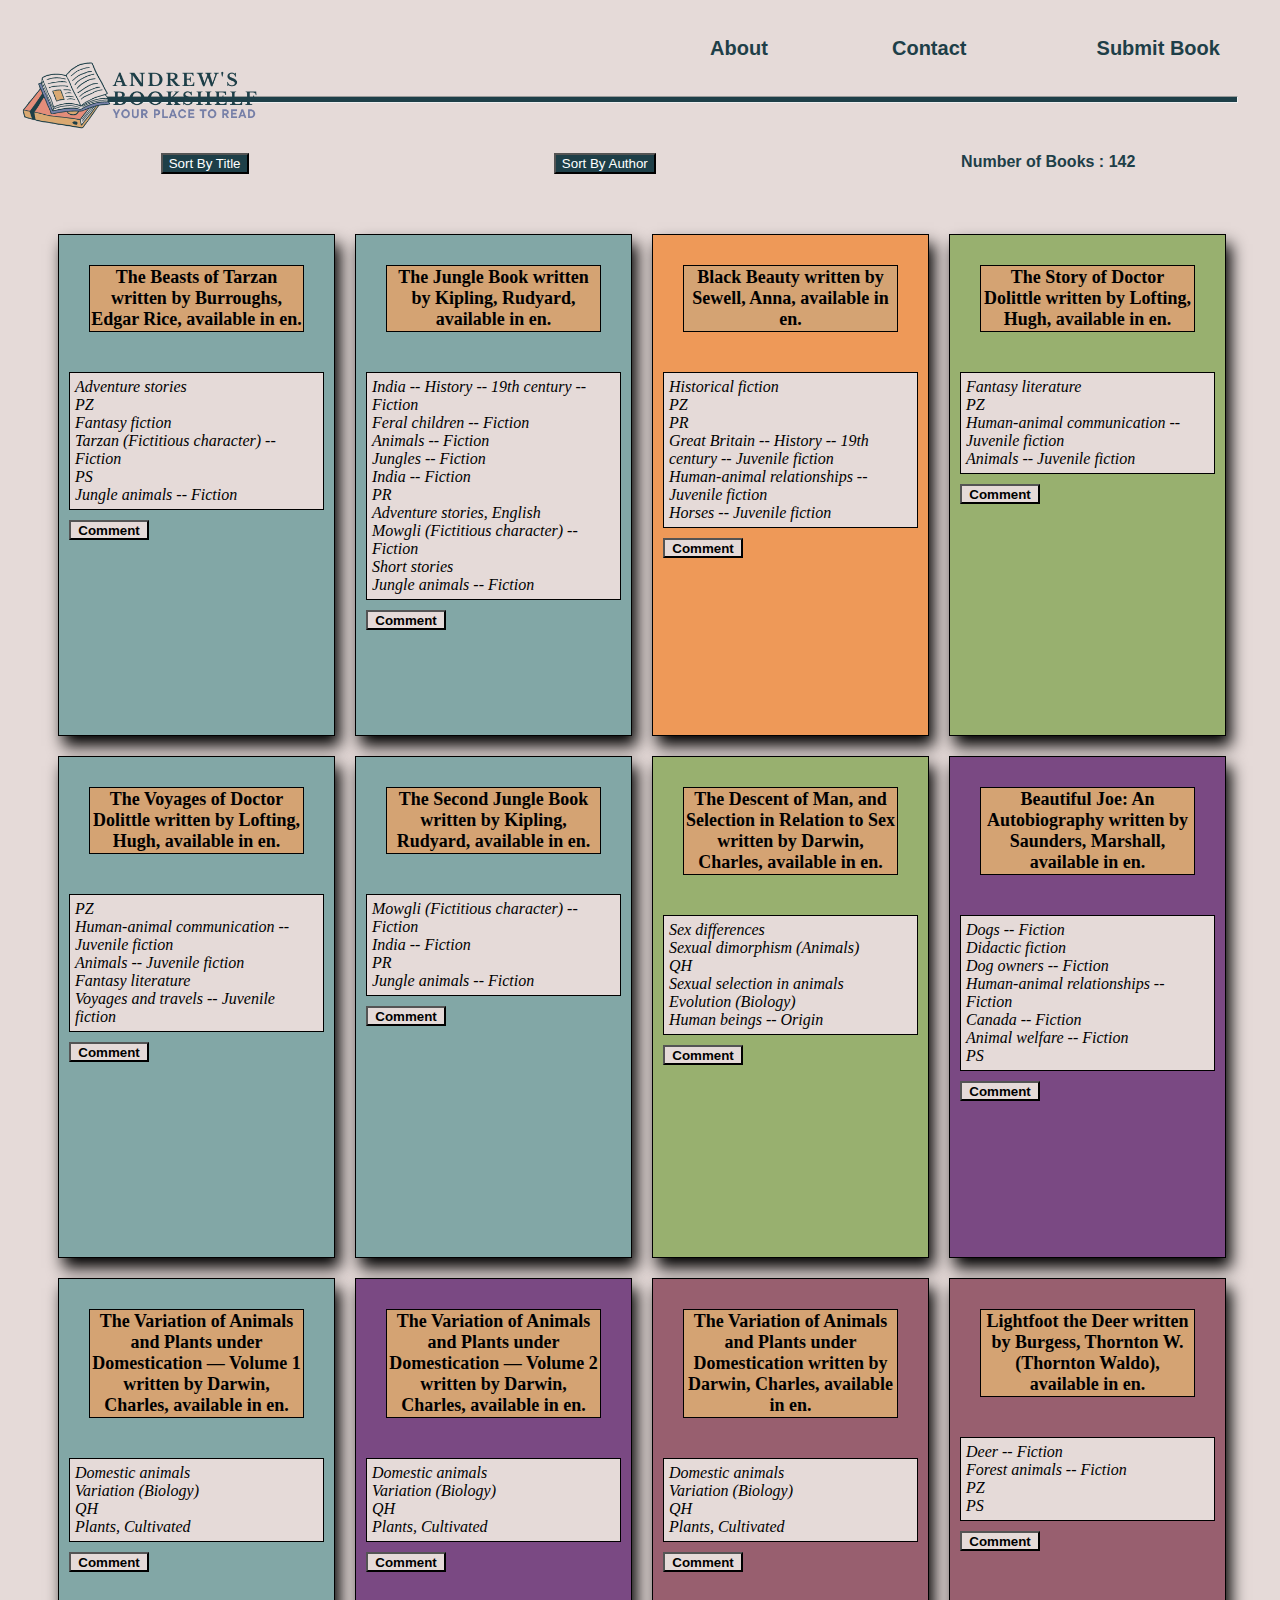
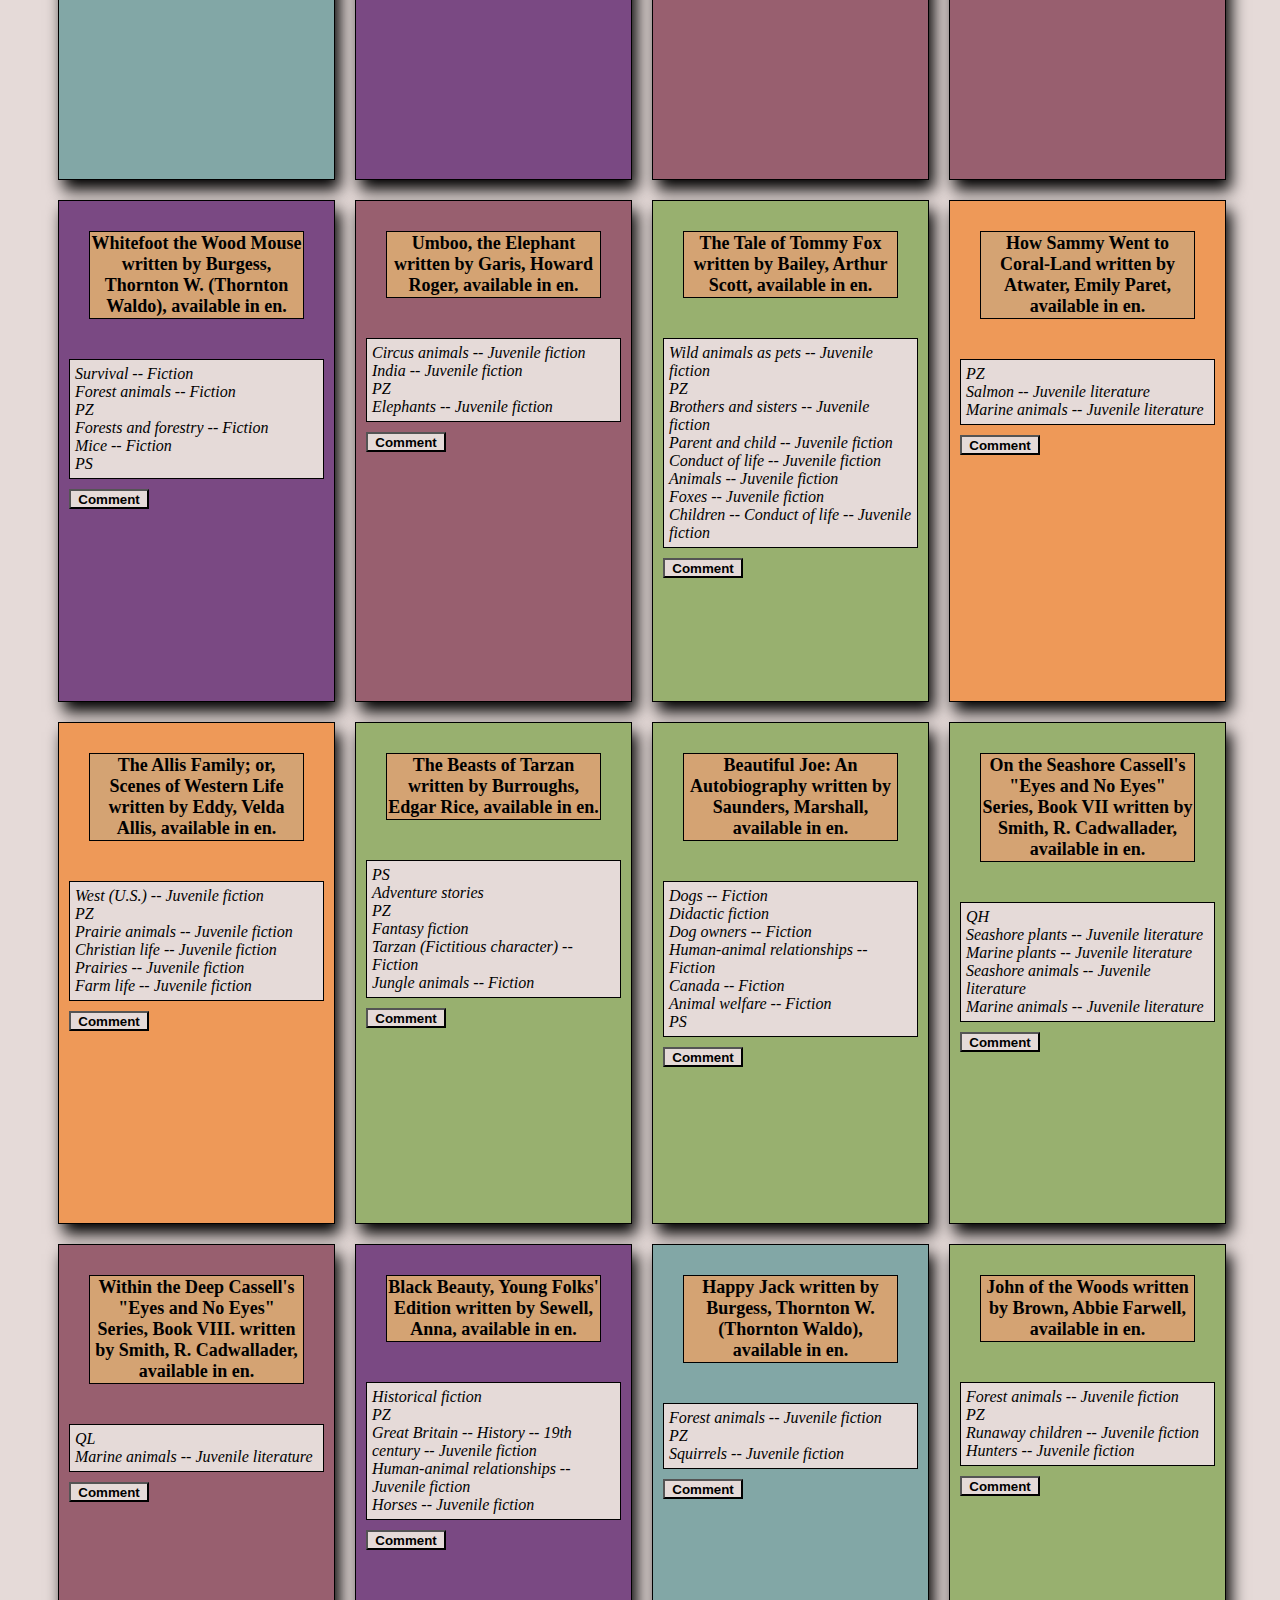
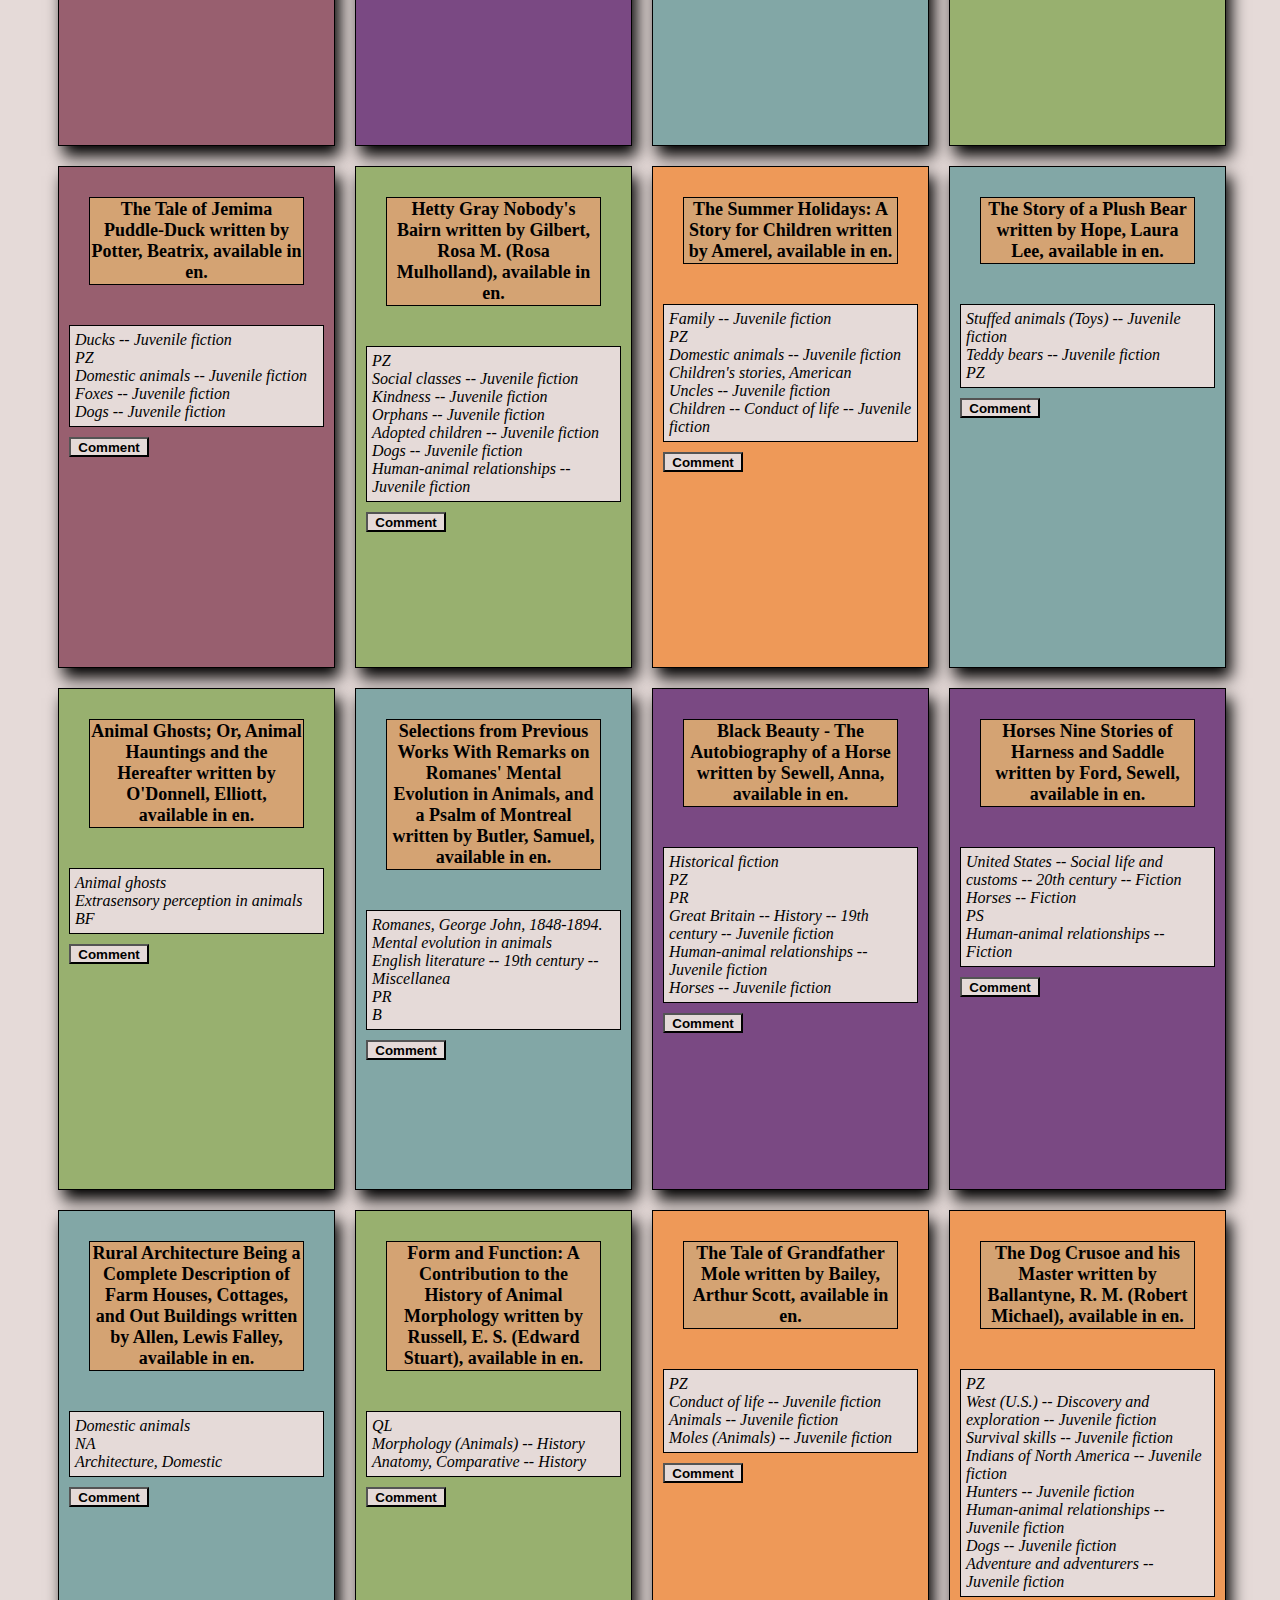
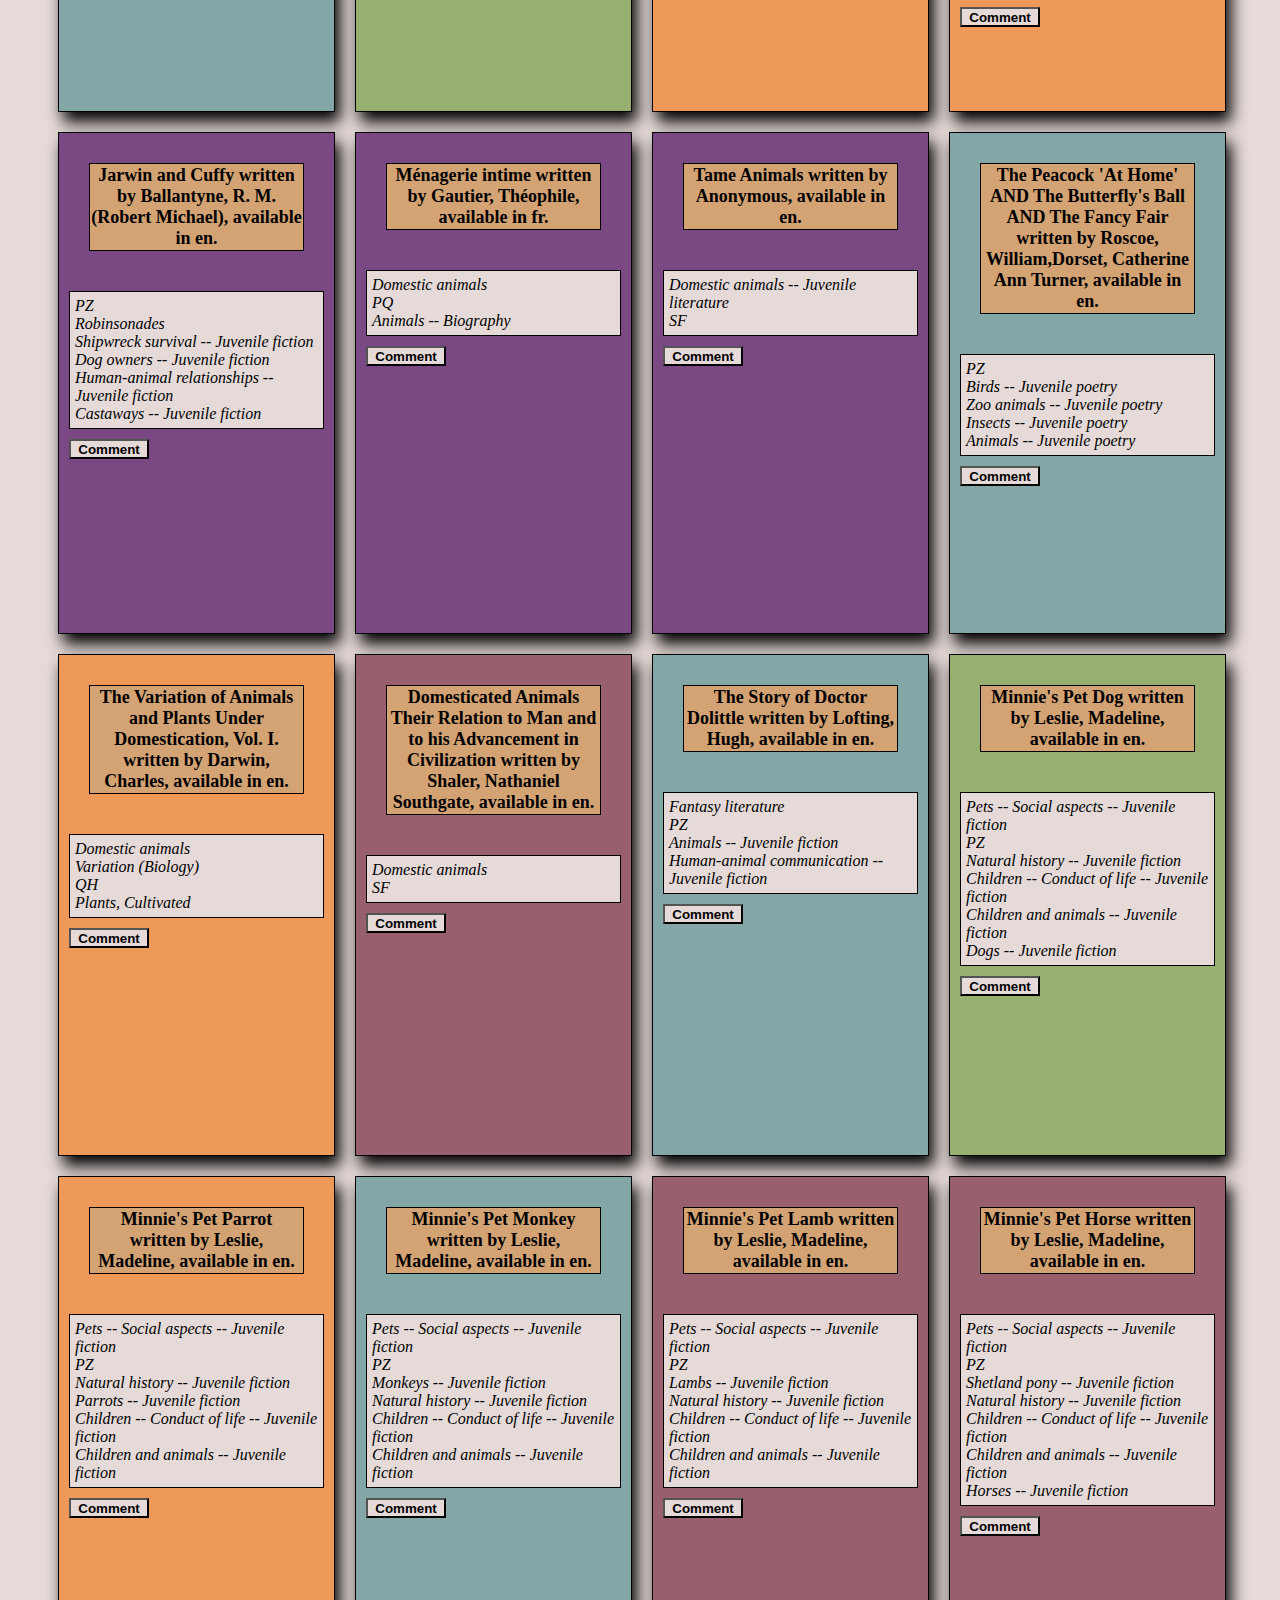
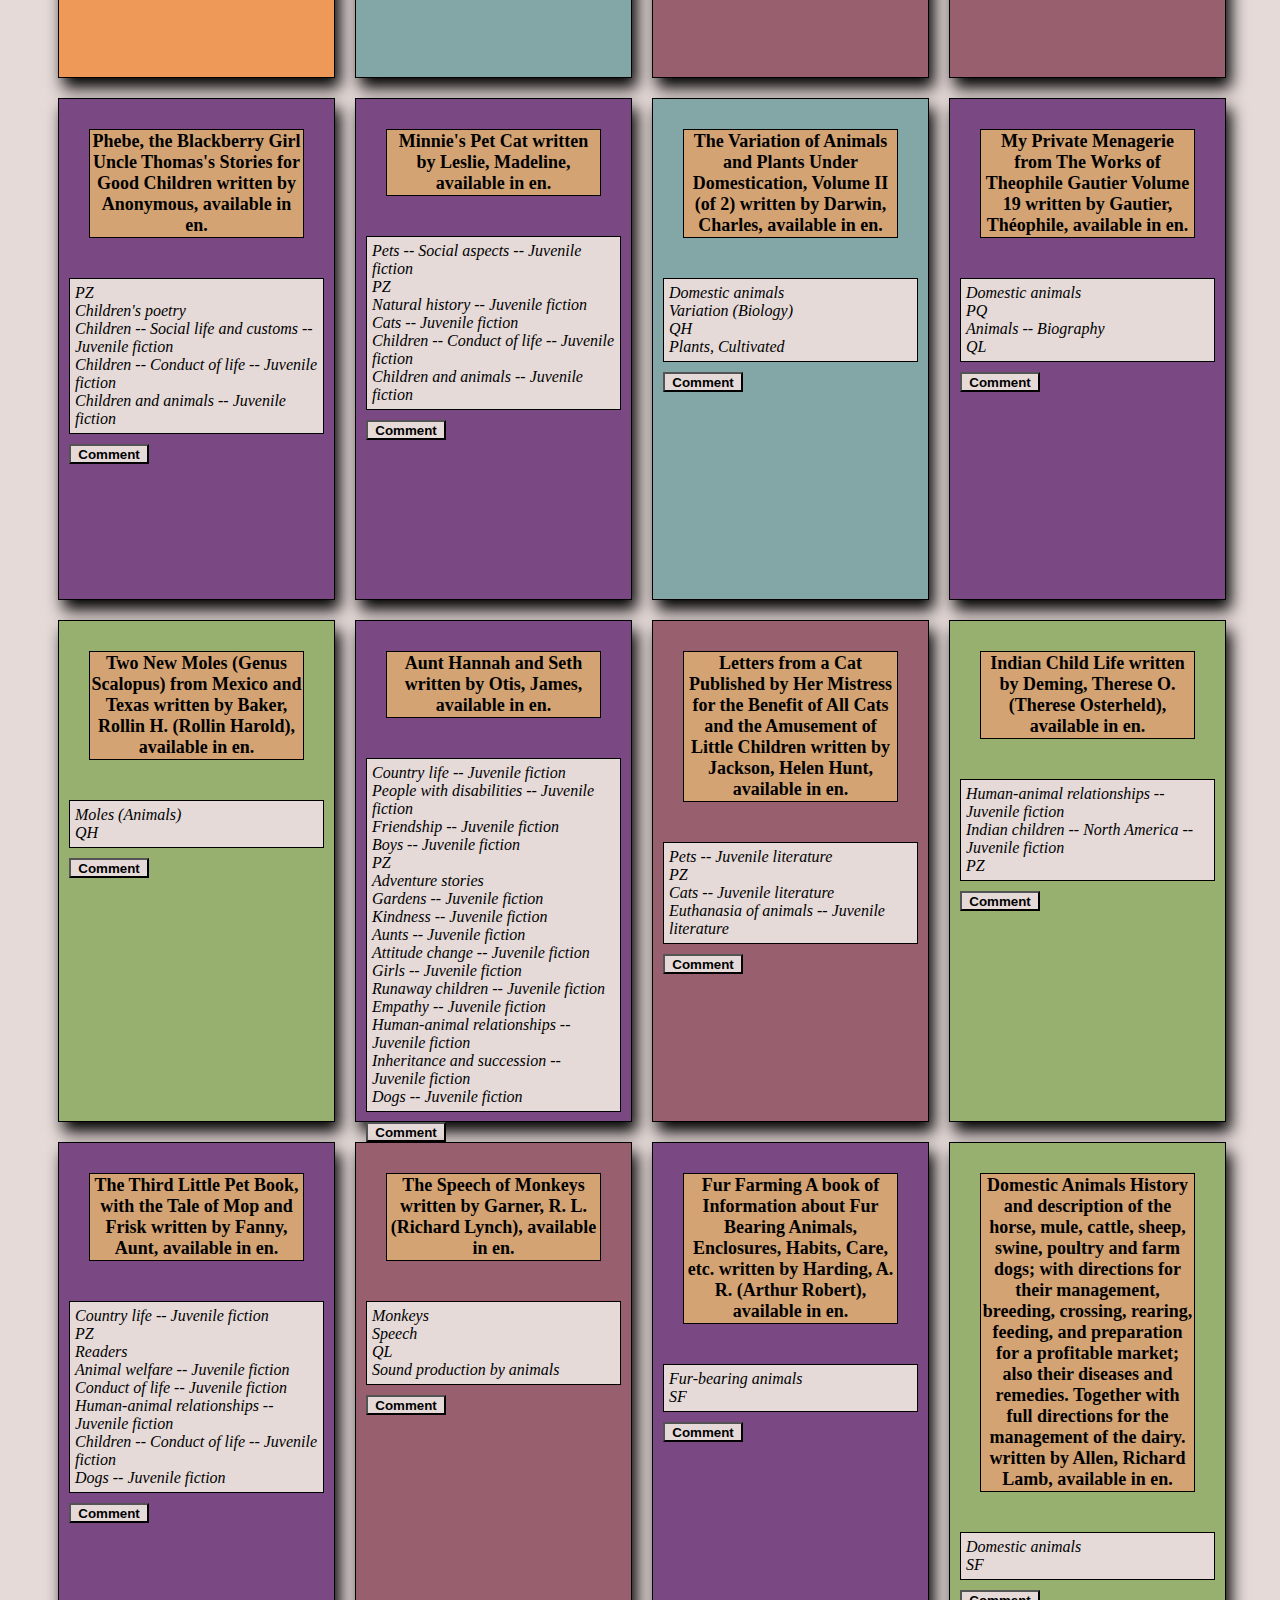
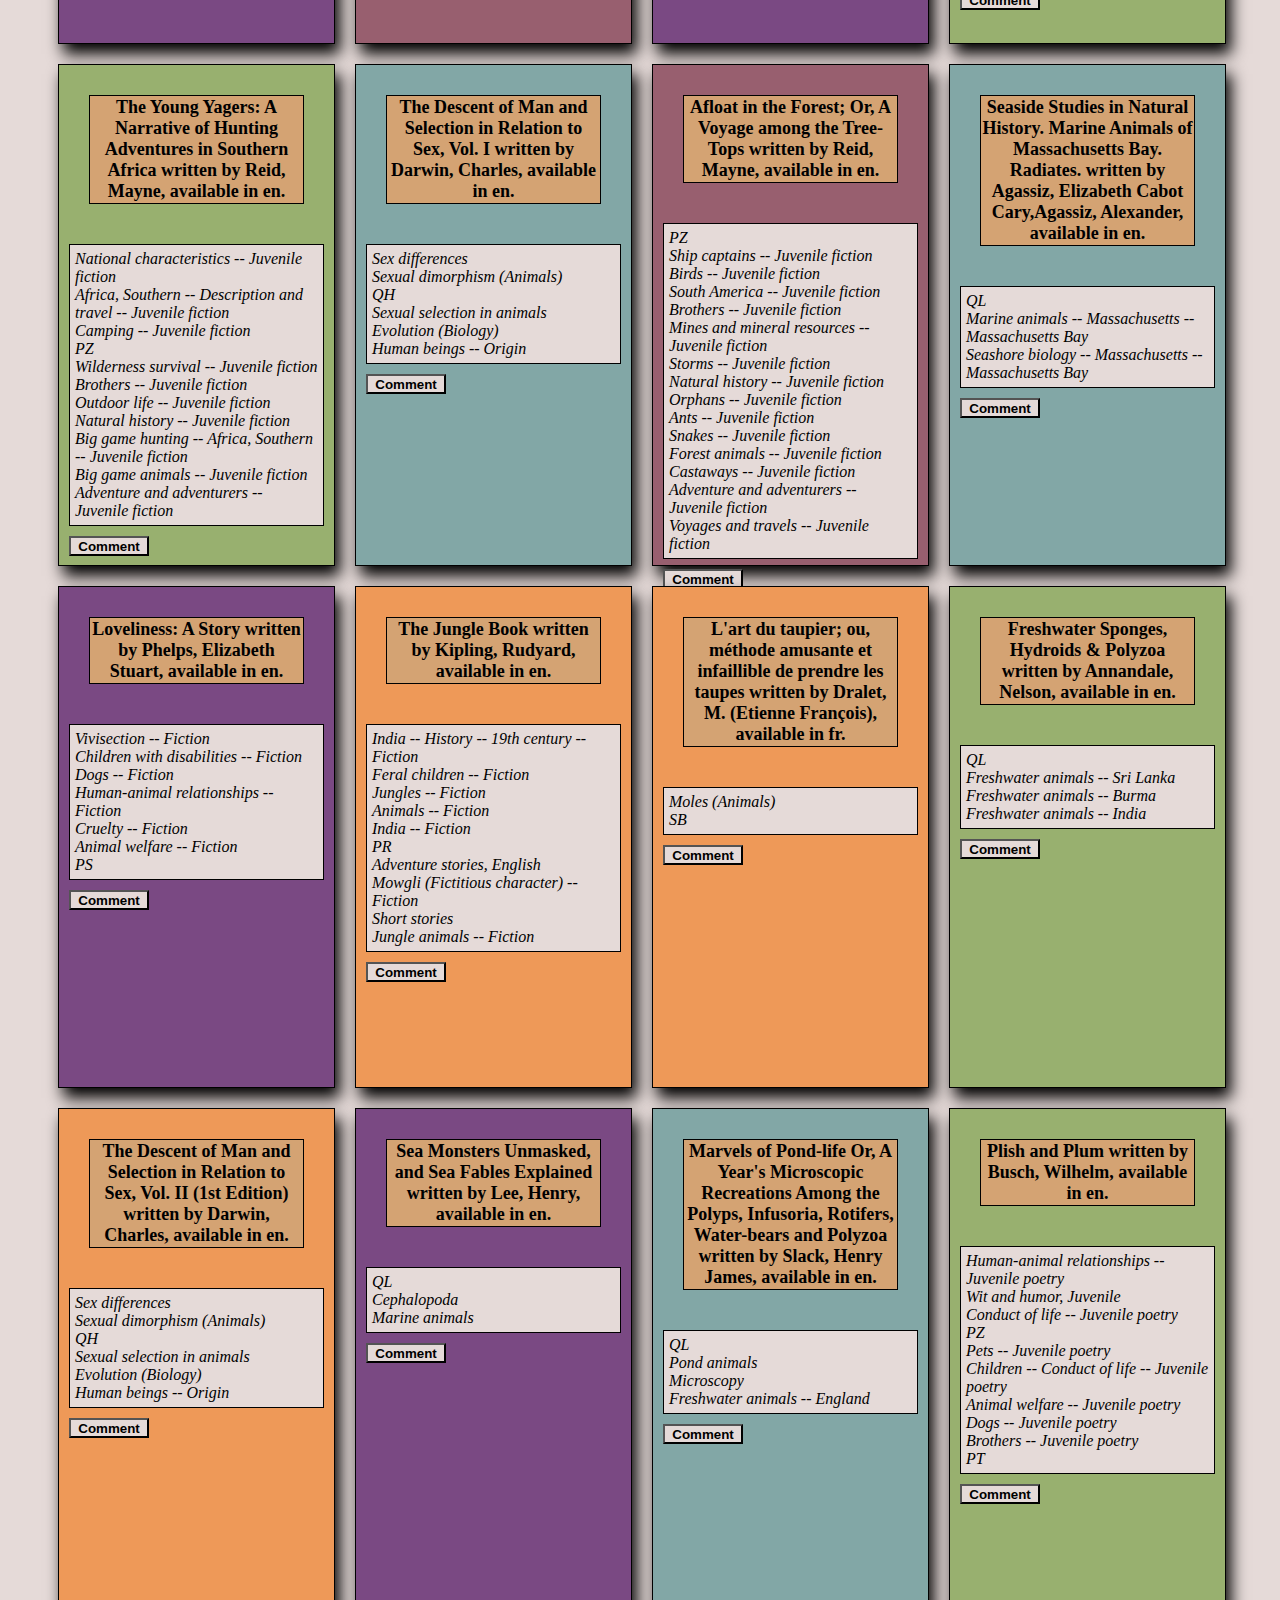
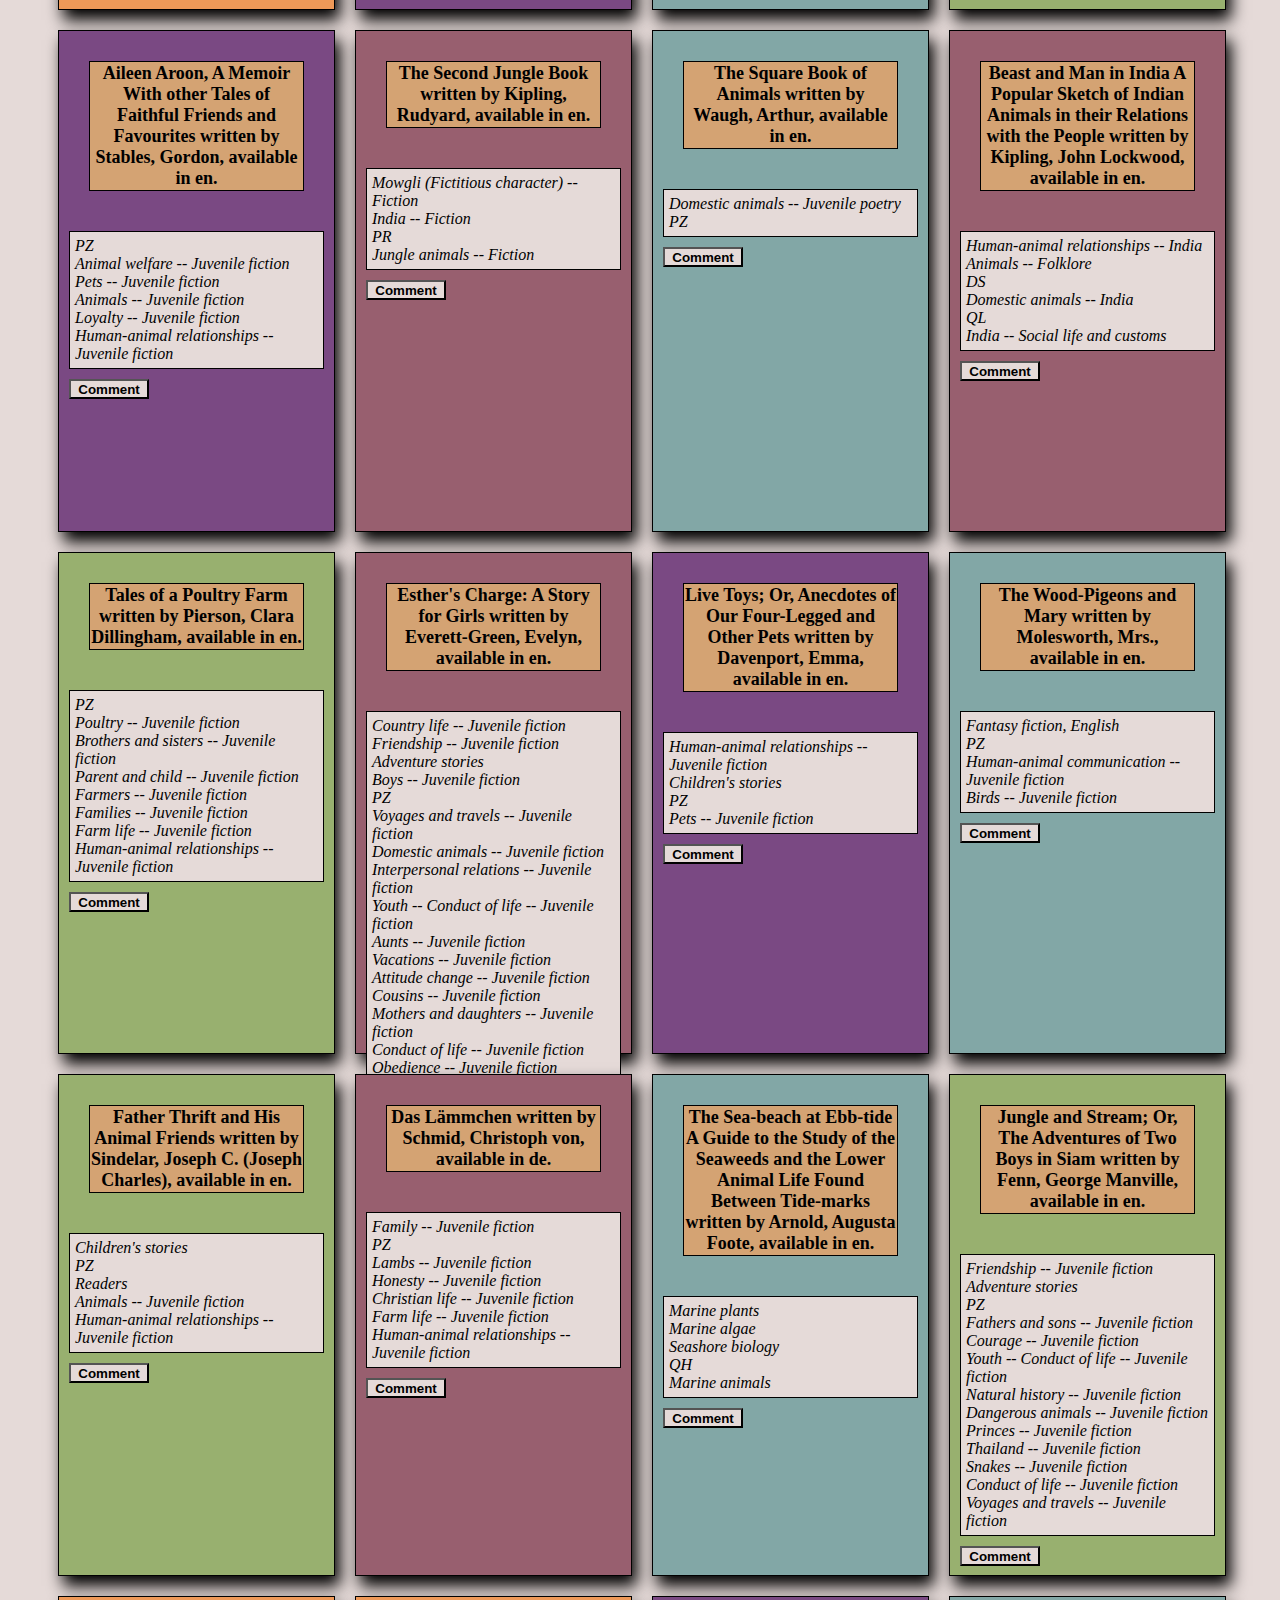
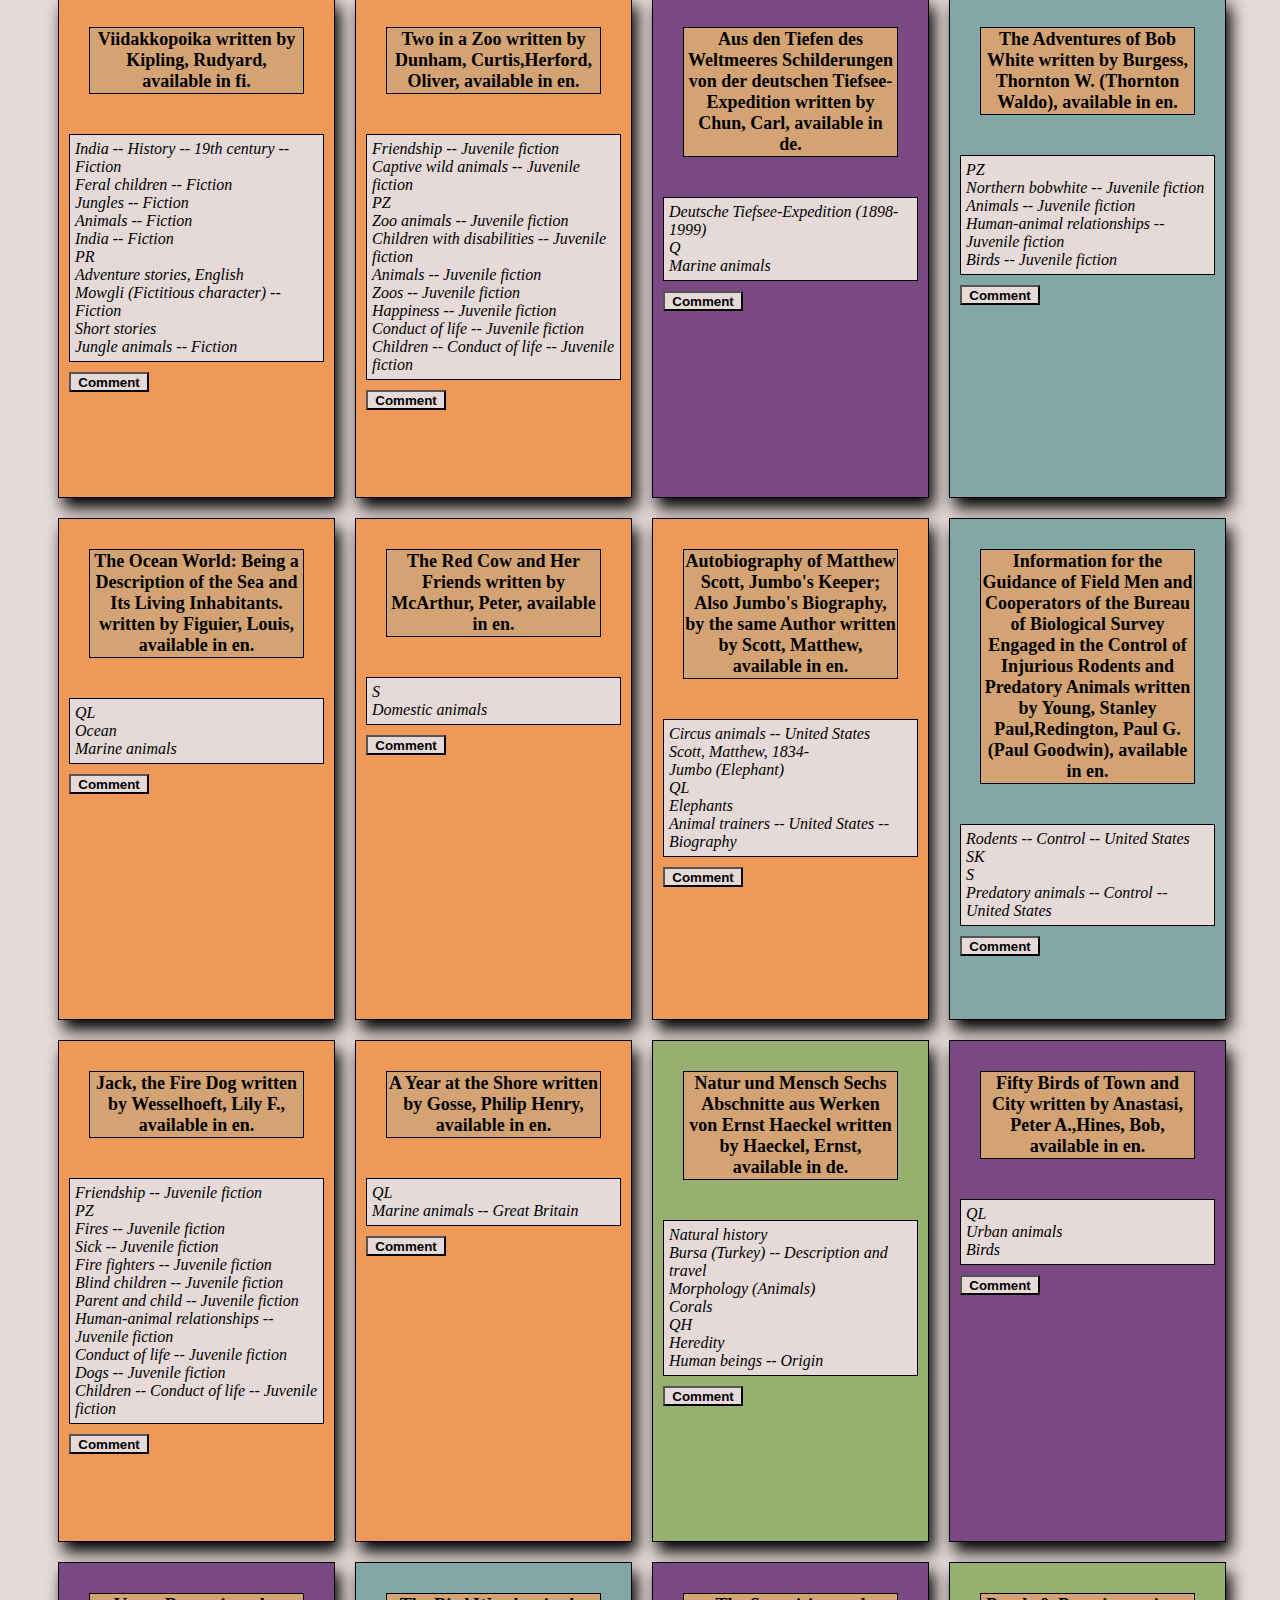
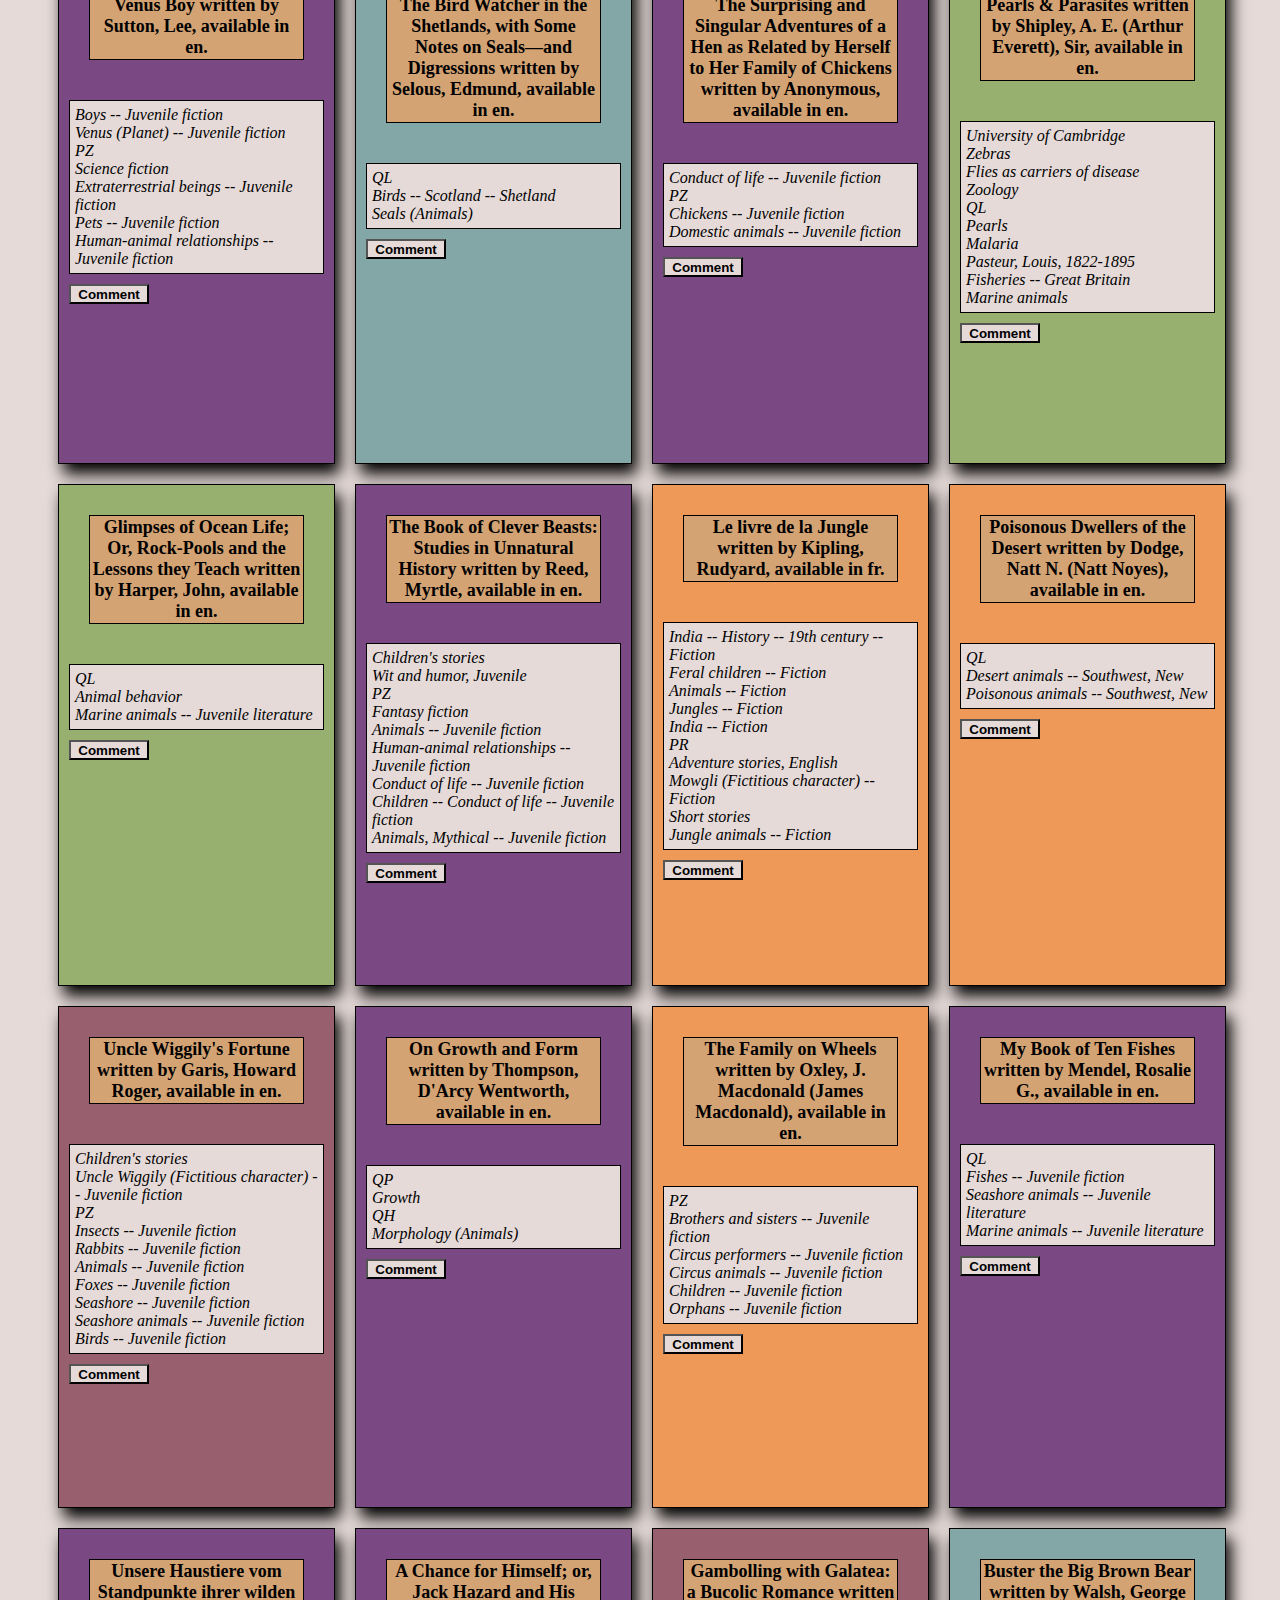
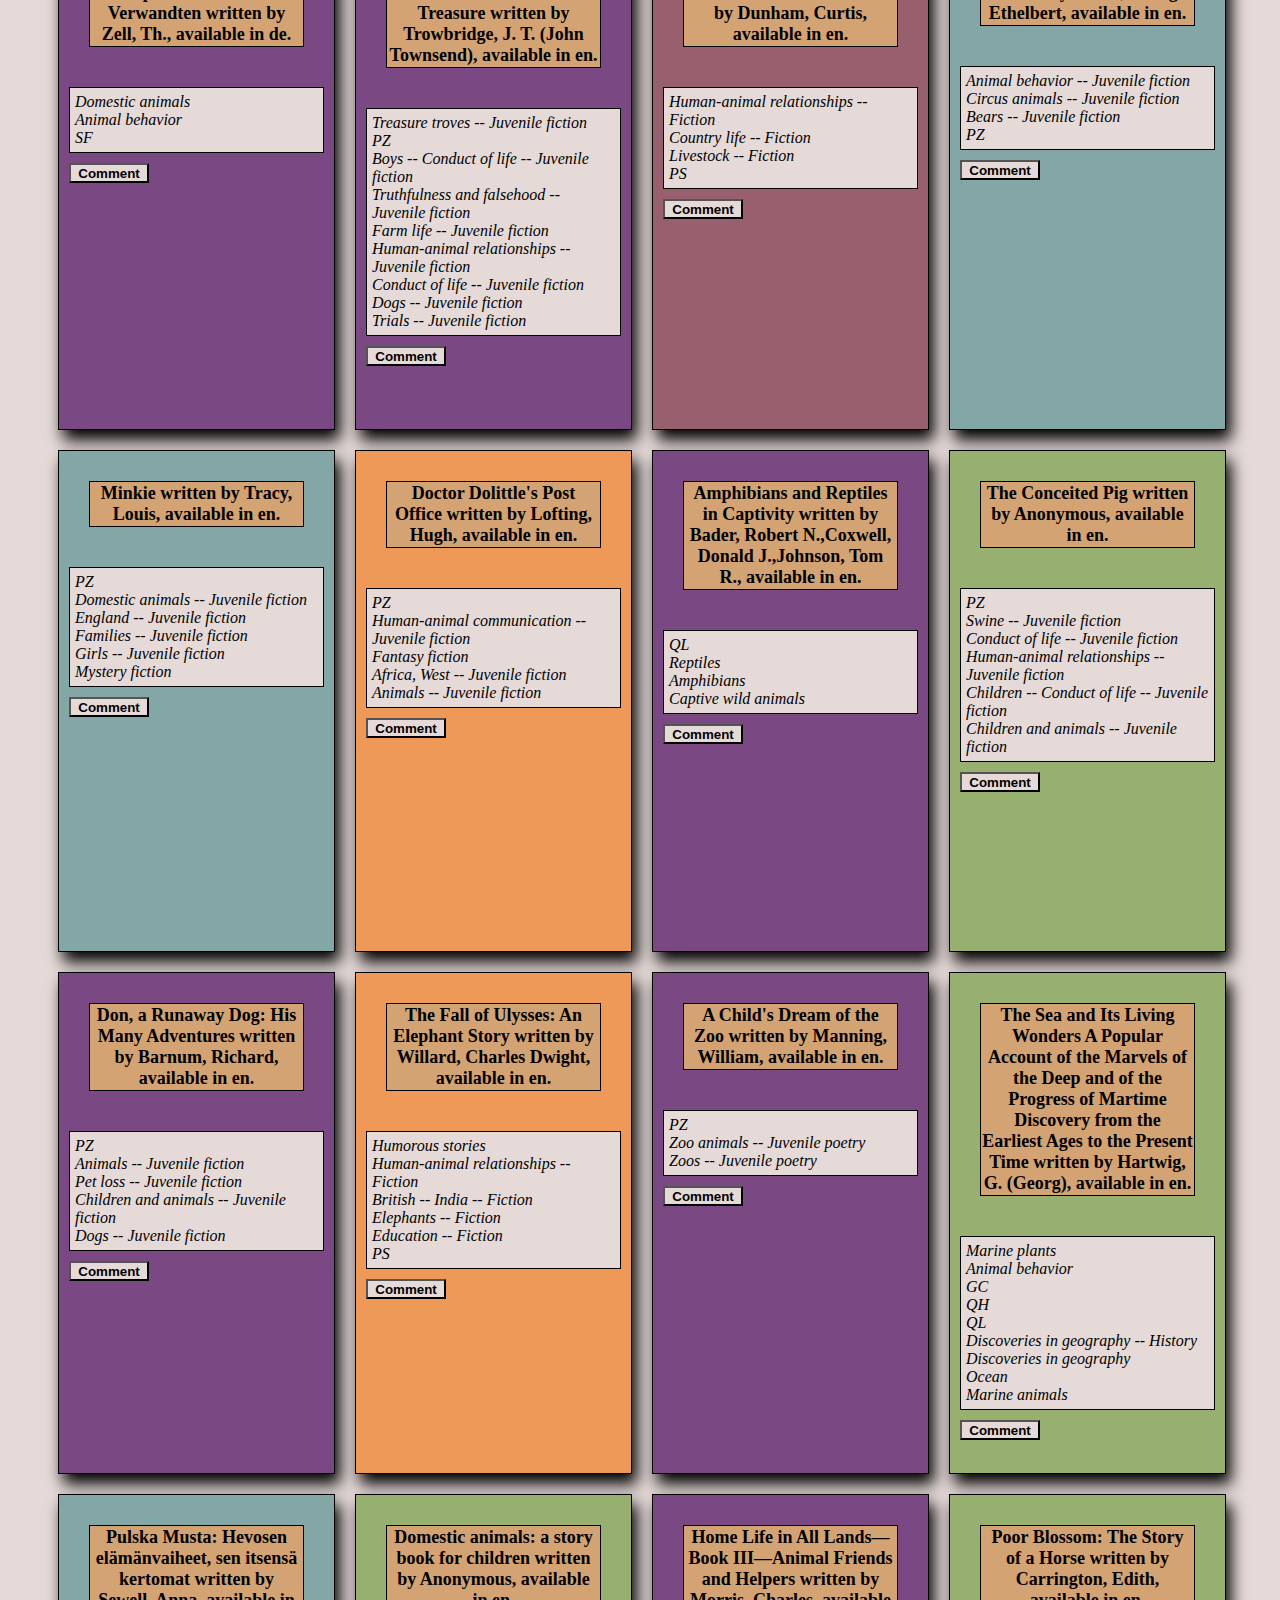
<file: index.html>
<!DOCTYPE html>
<html lang="en">
<head>
    <link rel="stylesheet" href="style.css">
    <meta charset="UTF-8">
    <meta http-equiv="X-UA-Compatible" content="IE=edge">
    <meta name="viewport" content="width=device-width, initial-scale=1.0">
    <title>Document</title>
</head>
<!-- nav that cointains the logo , about link and contact link. also holds the submit book feature -->
<nav>
    <a href="index.html"><img id="logo" src="./images/AndrewsBookshelfLogo.png" alt="logo"></a>
    <div id="links">
        <a class="a" href="about.html">About</a>
        <a class="a" href="contact.html">Contact</a>
        <div class="dropdown">
        <button onclick= "myFunction()" class="dropbtn">Submit Book</button>
        <div id="myDropdown" class="dropdown-content">
            <input id="addAuthorInput" class="input" placeholder="Author Name" type="text">
            <input id="addLanguageInput" class="input" placeholder="Language of Book" type="text">
            <input id="addSubjectsInput" class="input" placeholder="Book Subjects" type="text">
            <input id="addTitleInput" class="input" placeholder="Title" type="text">
            <button id="addBookButton">Add Book</button>
        </div>
    </div>
    </div>
</nav>
<!-- simple dividing line -->
<hr id="navLine">
<!-- sort buttons and number of books counter -->
<div id="filters">
<button id="sortByTitle">Sort By Title</button>
<button id="sortByAuthor">Sort By Author</button>
<span id="counter"></span>
</div>
<body>
    
</body>
<script src="book-data.js"></script>
<script src="index.js"></script>
</html>
</file>
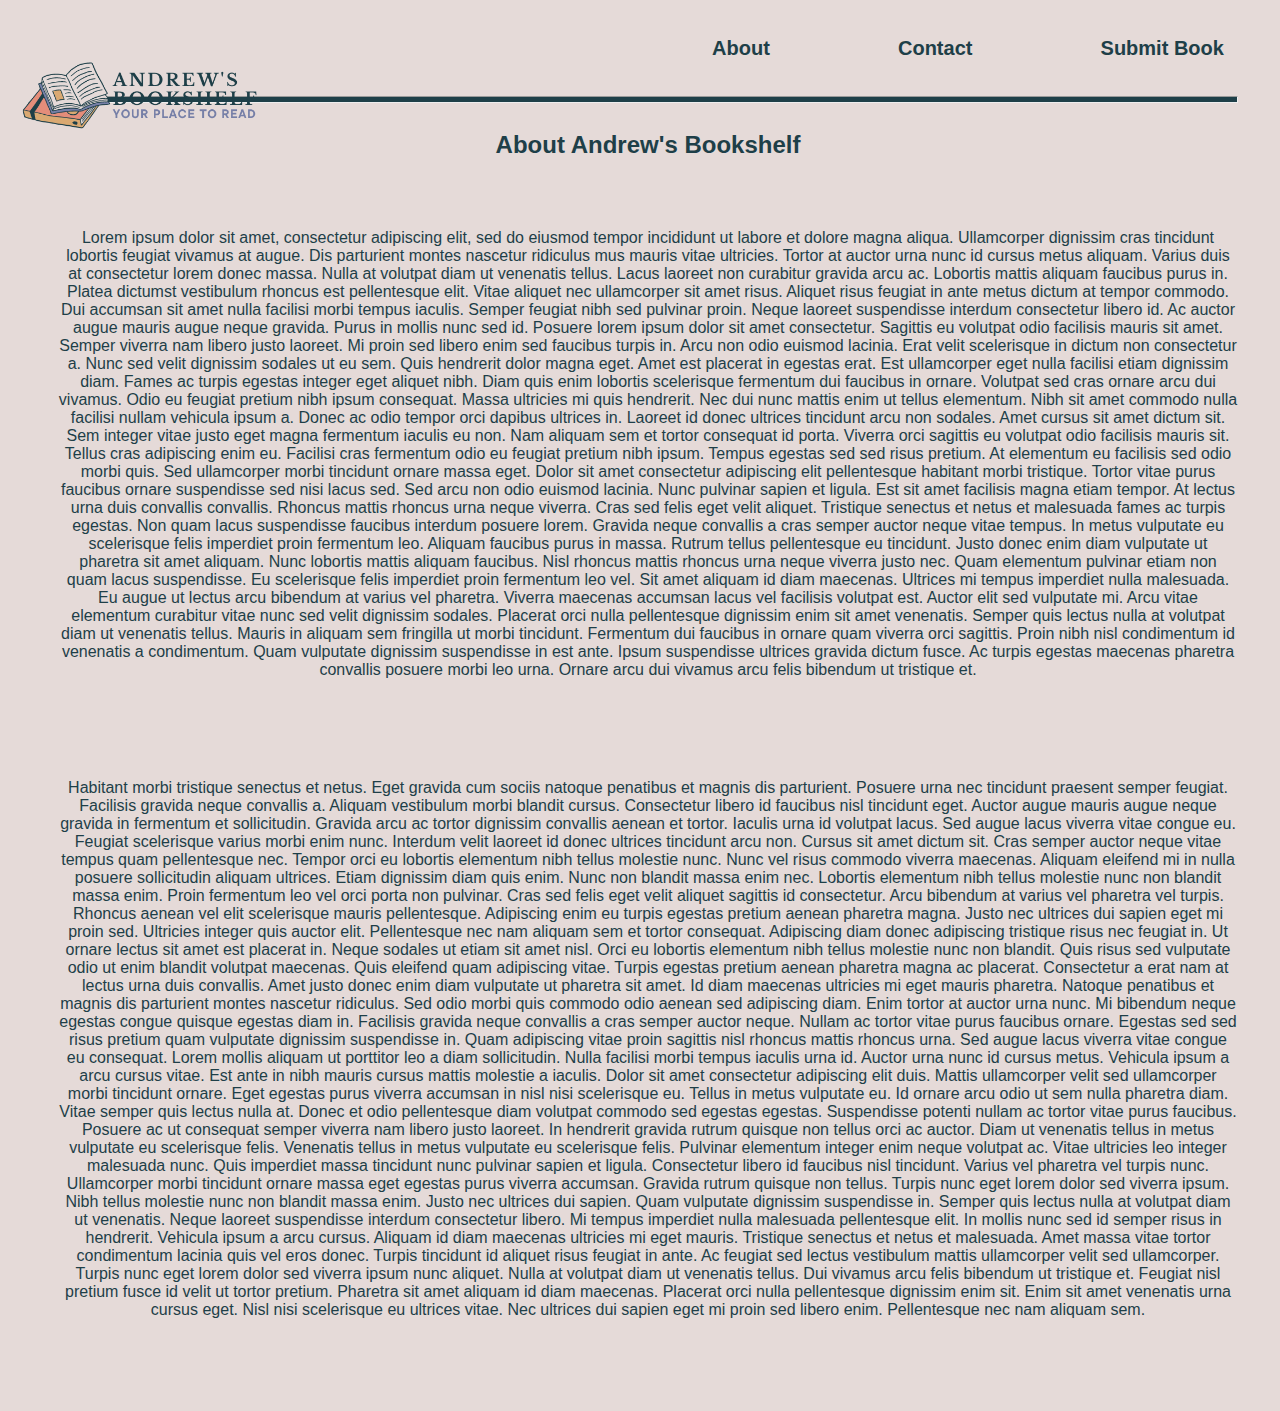
<file: about.html>
<!DOCTYPE html>
<html lang="en">
<head>
    <link rel="stylesheet" href="style.css">
    <meta charset="UTF-8">
    <meta http-equiv="X-UA-Compatible" content="IE=edge">
    <meta name="viewport" content="width=device-width, initial-scale=1.0">
    <title>Document</title>
</head>
<nav>
    <a href="index.html"><img id="logo" src="./images/AndrewsBookshelfLogo.png" alt="logo"></a>
    <div id="links">
        <a class="a" href="about.html">About</a>
        <a class="a" href="contact.html">Contact</a>
        <a class="a" href="index.html">Submit Book</a>
    </div>
    </div>
</nav>
<hr id="navLine">
<body>
    <!-- simple About page with some Lorum Ipsum text as filler -->
    <article id="titleAndParagraphBox">
        <h2 id="aboutTitle">About Andrew's Bookshelf</h2>
        <p class="aboutParagraph">Lorem ipsum dolor sit amet, consectetur adipiscing elit, sed do eiusmod tempor incididunt ut labore et dolore magna aliqua. Ullamcorper dignissim cras tincidunt lobortis feugiat vivamus at augue. Dis parturient montes nascetur ridiculus mus mauris vitae ultricies. Tortor at auctor urna nunc id cursus metus aliquam. Varius duis at consectetur lorem donec massa. Nulla at volutpat diam ut venenatis tellus. Lacus laoreet non curabitur gravida arcu ac. Lobortis mattis aliquam faucibus purus in. Platea dictumst vestibulum rhoncus est pellentesque elit. Vitae aliquet nec ullamcorper sit amet risus. Aliquet risus feugiat in ante metus dictum at tempor commodo. Dui accumsan sit amet nulla facilisi morbi tempus iaculis. Semper feugiat nibh sed pulvinar proin. Neque laoreet suspendisse interdum consectetur libero id. Ac auctor augue mauris augue neque gravida. Purus in mollis nunc sed id.

            Posuere lorem ipsum dolor sit amet consectetur. Sagittis eu volutpat odio facilisis mauris sit amet. Semper viverra nam libero justo laoreet. Mi proin sed libero enim sed faucibus turpis in. Arcu non odio euismod lacinia. Erat velit scelerisque in dictum non consectetur a. Nunc sed velit dignissim sodales ut eu sem. Quis hendrerit dolor magna eget. Amet est placerat in egestas erat. Est ullamcorper eget nulla facilisi etiam dignissim diam. Fames ac turpis egestas integer eget aliquet nibh. Diam quis enim lobortis scelerisque fermentum dui faucibus in ornare. Volutpat sed cras ornare arcu dui vivamus. Odio eu feugiat pretium nibh ipsum consequat. Massa ultricies mi quis hendrerit. Nec dui nunc mattis enim ut tellus elementum. Nibh sit amet commodo nulla facilisi nullam vehicula ipsum a. Donec ac odio tempor orci dapibus ultrices in. Laoreet id donec ultrices tincidunt arcu non sodales. Amet cursus sit amet dictum sit.
            
            Sem integer vitae justo eget magna fermentum iaculis eu non. Nam aliquam sem et tortor consequat id porta. Viverra orci sagittis eu volutpat odio facilisis mauris sit. Tellus cras adipiscing enim eu. Facilisi cras fermentum odio eu feugiat pretium nibh ipsum. Tempus egestas sed sed risus pretium. At elementum eu facilisis sed odio morbi quis. Sed ullamcorper morbi tincidunt ornare massa eget. Dolor sit amet consectetur adipiscing elit pellentesque habitant morbi tristique. Tortor vitae purus faucibus ornare suspendisse sed nisi lacus sed. Sed arcu non odio euismod lacinia. Nunc pulvinar sapien et ligula.
            
            Est sit amet facilisis magna etiam tempor. At lectus urna duis convallis convallis. Rhoncus mattis rhoncus urna neque viverra. Cras sed felis eget velit aliquet. Tristique senectus et netus et malesuada fames ac turpis egestas. Non quam lacus suspendisse faucibus interdum posuere lorem. Gravida neque convallis a cras semper auctor neque vitae tempus. In metus vulputate eu scelerisque felis imperdiet proin fermentum leo. Aliquam faucibus purus in massa. Rutrum tellus pellentesque eu tincidunt.
            
            Justo donec enim diam vulputate ut pharetra sit amet aliquam. Nunc lobortis mattis aliquam faucibus. Nisl rhoncus mattis rhoncus urna neque viverra justo nec. Quam elementum pulvinar etiam non quam lacus suspendisse. Eu scelerisque felis imperdiet proin fermentum leo vel. Sit amet aliquam id diam maecenas. Ultrices mi tempus imperdiet nulla malesuada. Eu augue ut lectus arcu bibendum at varius vel pharetra. Viverra maecenas accumsan lacus vel facilisis volutpat est. Auctor elit sed vulputate mi. Arcu vitae elementum curabitur vitae nunc sed velit dignissim sodales. Placerat orci nulla pellentesque dignissim enim sit amet venenatis. Semper quis lectus nulla at volutpat diam ut venenatis tellus. Mauris in aliquam sem fringilla ut morbi tincidunt. Fermentum dui faucibus in ornare quam viverra orci sagittis. Proin nibh nisl condimentum id venenatis a condimentum. Quam vulputate dignissim suspendisse in est ante. Ipsum suspendisse ultrices gravida dictum fusce. Ac turpis egestas maecenas pharetra convallis posuere morbi leo urna. Ornare arcu dui vivamus arcu felis bibendum ut tristique et.
            
            </p>
            <p class="aboutParagraph">Habitant morbi tristique senectus et netus. Eget gravida cum sociis natoque penatibus et magnis dis parturient. Posuere urna nec tincidunt praesent semper feugiat. Facilisis gravida neque convallis a. Aliquam vestibulum morbi blandit cursus. Consectetur libero id faucibus nisl tincidunt eget. Auctor augue mauris augue neque gravida in fermentum et sollicitudin. Gravida arcu ac tortor dignissim convallis aenean et tortor. Iaculis urna id volutpat lacus. Sed augue lacus viverra vitae congue eu. Feugiat scelerisque varius morbi enim nunc. Interdum velit laoreet id donec ultrices tincidunt arcu non. Cursus sit amet dictum sit. Cras semper auctor neque vitae tempus quam pellentesque nec.

                Tempor orci eu lobortis elementum nibh tellus molestie nunc. Nunc vel risus commodo viverra maecenas. Aliquam eleifend mi in nulla posuere sollicitudin aliquam ultrices. Etiam dignissim diam quis enim. Nunc non blandit massa enim nec. Lobortis elementum nibh tellus molestie nunc non blandit massa enim. Proin fermentum leo vel orci porta non pulvinar. Cras sed felis eget velit aliquet sagittis id consectetur. Arcu bibendum at varius vel pharetra vel turpis. Rhoncus aenean vel elit scelerisque mauris pellentesque. Adipiscing enim eu turpis egestas pretium aenean pharetra magna. Justo nec ultrices dui sapien eget mi proin sed. Ultricies integer quis auctor elit. Pellentesque nec nam aliquam sem et tortor consequat. Adipiscing diam donec adipiscing tristique risus nec feugiat in. Ut ornare lectus sit amet est placerat in. Neque sodales ut etiam sit amet nisl.
                
                Orci eu lobortis elementum nibh tellus molestie nunc non blandit. Quis risus sed vulputate odio ut enim blandit volutpat maecenas. Quis eleifend quam adipiscing vitae. Turpis egestas pretium aenean pharetra magna ac placerat. Consectetur a erat nam at lectus urna duis convallis. Amet justo donec enim diam vulputate ut pharetra sit amet. Id diam maecenas ultricies mi eget mauris pharetra. Natoque penatibus et magnis dis parturient montes nascetur ridiculus. Sed odio morbi quis commodo odio aenean sed adipiscing diam. Enim tortor at auctor urna nunc. Mi bibendum neque egestas congue quisque egestas diam in. Facilisis gravida neque convallis a cras semper auctor neque. Nullam ac tortor vitae purus faucibus ornare. Egestas sed sed risus pretium quam vulputate dignissim suspendisse in. Quam adipiscing vitae proin sagittis nisl rhoncus mattis rhoncus urna. Sed augue lacus viverra vitae congue eu consequat. Lorem mollis aliquam ut porttitor leo a diam sollicitudin.
                
                Nulla facilisi morbi tempus iaculis urna id. Auctor urna nunc id cursus metus. Vehicula ipsum a arcu cursus vitae. Est ante in nibh mauris cursus mattis molestie a iaculis. Dolor sit amet consectetur adipiscing elit duis. Mattis ullamcorper velit sed ullamcorper morbi tincidunt ornare. Eget egestas purus viverra accumsan in nisl nisi scelerisque eu. Tellus in metus vulputate eu. Id ornare arcu odio ut sem nulla pharetra diam. Vitae semper quis lectus nulla at. Donec et odio pellentesque diam volutpat commodo sed egestas egestas.
                
                Suspendisse potenti nullam ac tortor vitae purus faucibus. Posuere ac ut consequat semper viverra nam libero justo laoreet. In hendrerit gravida rutrum quisque non tellus orci ac auctor. Diam ut venenatis tellus in metus vulputate eu scelerisque felis. Venenatis tellus in metus vulputate eu scelerisque felis. Pulvinar elementum integer enim neque volutpat ac. Vitae ultricies leo integer malesuada nunc. Quis imperdiet massa tincidunt nunc pulvinar sapien et ligula. Consectetur libero id faucibus nisl tincidunt. Varius vel pharetra vel turpis nunc. Ullamcorper morbi tincidunt ornare massa eget egestas purus viverra accumsan. Gravida rutrum quisque non tellus. Turpis nunc eget lorem dolor sed viverra ipsum. Nibh tellus molestie nunc non blandit massa enim. Justo nec ultrices dui sapien. Quam vulputate dignissim suspendisse in. Semper quis lectus nulla at volutpat diam ut venenatis. Neque laoreet suspendisse interdum consectetur libero. Mi tempus imperdiet nulla malesuada pellentesque elit. In mollis nunc sed id semper risus in hendrerit.
                
                Vehicula ipsum a arcu cursus. Aliquam id diam maecenas ultricies mi eget mauris. Tristique senectus et netus et malesuada. Amet massa vitae tortor condimentum lacinia quis vel eros donec. Turpis tincidunt id aliquet risus feugiat in ante. Ac feugiat sed lectus vestibulum mattis ullamcorper velit sed ullamcorper. Turpis nunc eget lorem dolor sed viverra ipsum nunc aliquet. Nulla at volutpat diam ut venenatis tellus. Dui vivamus arcu felis bibendum ut tristique et. Feugiat nisl pretium fusce id velit ut tortor pretium. Pharetra sit amet aliquam id diam maecenas. Placerat orci nulla pellentesque dignissim enim sit. Enim sit amet venenatis urna cursus eget. Nisl nisi scelerisque eu ultrices vitae. Nec ultrices dui sapien eget mi proin sed libero enim. Pellentesque nec nam aliquam sem.</p>
    </article>
</body>
</html>
</file>
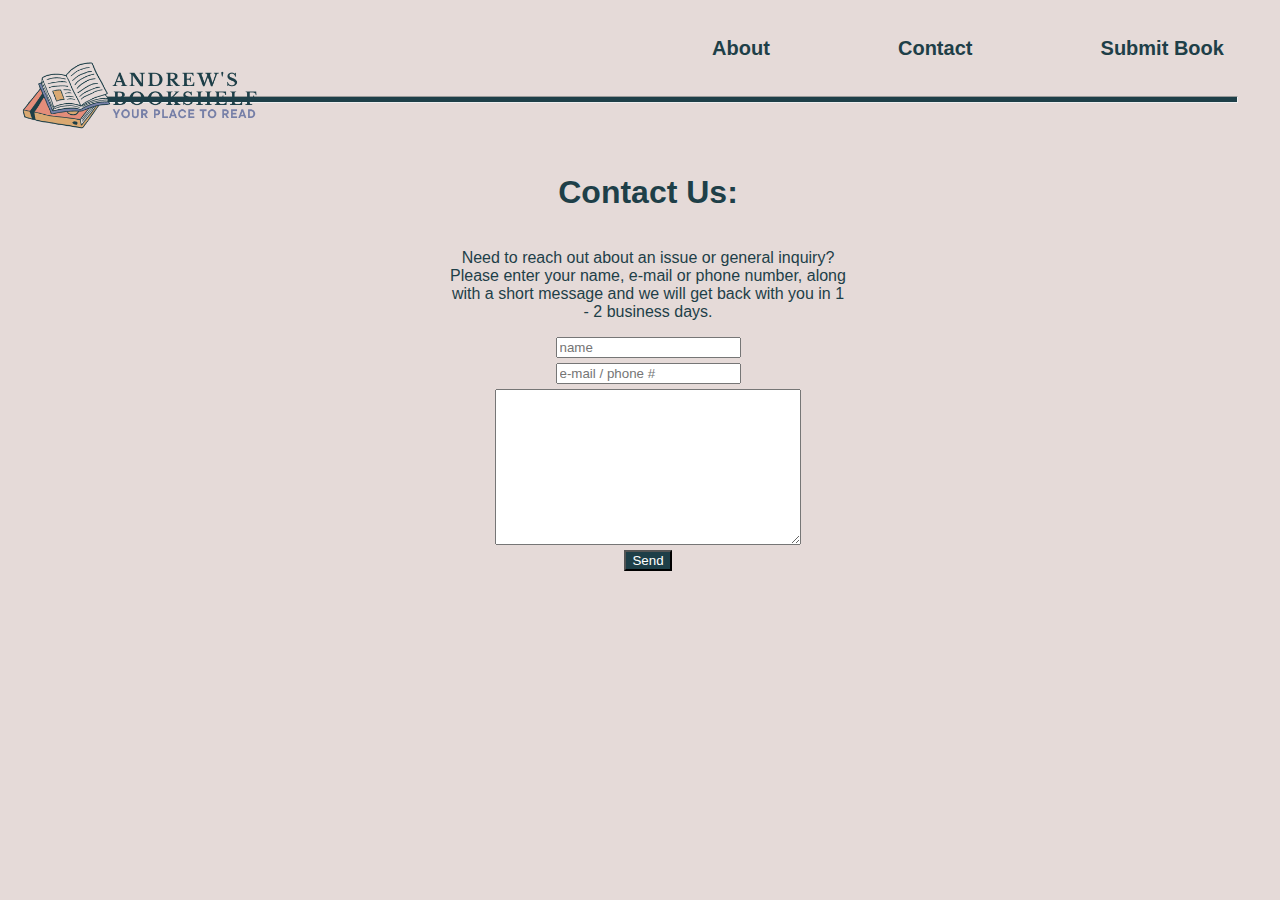
<file: contact.html>
<!DOCTYPE html>
<html lang="en">
<head>
    <link rel="stylesheet" href="style.css">
    <meta charset="UTF-8">
    <meta http-equiv="X-UA-Compatible" content="IE=edge">
    <meta name="viewport" content="width=device-width, initial-scale=1.0">
    <title>Document</title>
</head>
<nav>
    <a href="index.html"><img id="logo" src="./images/AndrewsBookshelfLogo.png" alt="logo"></a>
    <div id="links">
        <a class="a" href="about.html">About</a>
        <a class="a" href="contact.html">Contact</a>
        <a class="a" href="index.html">Submit Book</a>
    </div>
    </div>
</nav>
<hr id="navLine">
<body>
    <!-- simple contact page , the buttons dont actually do anything but I did modify everything to keep the style congruent  -->
    <div id="contactBox">
    <h1 id="contactUs">Contact Us:</h1>
    <p id="contactP">Need to reach out about an issue or general inquiry? Please enter your name, e-mail or phone number, along with a short message and we will get back with you in 1 - 2 business days.</p>
    <input placeholder="name" type="text" name="" id="">
    <input placeholder="e-mail / phone #" type="text" name="" id="emailInput">
    <textarea name="" id="messageInput" cols="30" rows="10"></textarea>
    <button id="sendButton">Send</button>
    </div>
</body>
</html>
</file>
<file: style.css>
body {
    background-color: #e5dad8;
    height: 100%;
    width: 100%;
}

nav {
    display: flex;
    flex-direction: row;
    justify-content: space-between;
    height: 20vh;
    margin-top: -50px;
    margin-bottom: -50px;
}

#links {
    display: flex;
    width: 50%;
    justify-content: space-around;
    align-items: center;
}

.a {
    text-decoration: none;
    color: #1e3f48;
    font-size: 20px;
    font-weight: bold;
    font-family:'Trebuchet MS', 'Lucida Sans Unicode', 'Lucida Grande', 'Lucida Sans', Arial, sans-serif
}

.a:hover{
    color: #6893a1;
}

.dropbtn {
    cursor: pointer;
    border: none;
    background-color: #e5dad8;
    color: #1e3f48;
    font-size: 20px;
    font-weight: bold;
    font-family:'Trebuchet MS', 'Lucida Sans Unicode', 'Lucida Grande', 'Lucida Sans', Arial, sans-serif
}

.dropbtn:hover{
    color: #6893a1;
}

.dropdown {
    position: relative;
    display: inline-block;

}

.dropdown-content {
    display: none;
    position: absolute;
    min-width: 160px;
    z-index: 1;
    
    
}

.dropdown-content input {
    display: block;
    margin-top: 10px;
}

.show {display: block;}

#bookWrapper {
    border: 1px solid black;
    width: 275px;
    height: 500px;
    margin: 10px;
    display: flex;
    flex-direction: column;
    box-shadow: 5px 10px 15px black;
    
}

#listOfBookWrapper {
    display: flex;
    flex-wrap: wrap;
    margin-top: 50px;
    
}

#bookDescriptor {
    font-size: large;
    text-align: center;
    margin: 30px;
    background-color: #D4A373;
    border: 1px solid black;
    padding: 1px;
}

#bookSubjects {
    border: 1px solid black;
    margin: 10px;
    background-color: #e5dad8;
    padding: 5px;
    font-style: italic;
}

.input {
    border: 2px solid #1e3f48;
    color: #1e3f48;
}

#addBookButton {
    margin-top: 5px;
    background-color: #1e3f48;
    color: white;
}

#navLine {
    height: 5px;
    background-color: #1e3f48;
    margin-left: 50px;
    margin-right: 50px;
}

#titleAndParagraphBox {
    display: flex;
    flex-direction: column;
    align-items: center;
}

#aboutTitle {
    color: #1e3f48;
    font-weight: bold;
    font-family:'Trebuchet MS', 'Lucida Sans Unicode', 'Lucida Grande', 'Lucida Sans', Arial, sans-serif;
}

.aboutParagraph {
    text-align: center;
    color: #1e3f48;
    font-family:'Trebuchet MS', 'Lucida Sans Unicode', 'Lucida Grande', 'Lucida Sans', Arial, sans-serif;
    margin: 50px;
}

#contactBox {
    display: flex;
    flex-direction: column;
    align-items: center;
    margin-top: 50px;
}

#messageInput {
    width: 300px;
    height: 150px;
    margin-top: 5px;
}

#emailInput{
    margin-top: 5px;
}

#sendButton {
    margin-top: 5px;
    background-color: #1e3f48;
    color: white;
}

#sendButton:hover{
    background-color: #6893a1;
}

#contactUs {
    color: #1e3f48;
    font-family: 'Trebuchet MS', 'Lucida Sans Unicode', 'Lucida Grande', 'Lucida Sans', Arial, sans-serif;
}

#contactP {
    color: #1e3f48;
    font-family: 'Trebuchet MS', 'Lucida Sans Unicode', 'Lucida Grande', 'Lucida Sans', Arial, sans-serif;
    text-align: center;
    width: 400px;
}

#commentButton {
    width: 80px;
    height: 20px;
    margin-left:10px;
    background-color: #e5dad8;
    font-weight: bold;
}



#commentButton:hover{
    background-color: #bdb2b1;
}

#commentInput {
    display: none;
    margin-top: 5px;
    margin-left: 5px;
    margin-right: 5px;
}

#commentAdd {
    width: 40px;
    height: 20px;
    margin-left: 10px;
    margin-top: 5px;
    display: none;
    background-color: #e5dad8;
    font-weight: bold;
}

#commentText{
    font-weight: bold;
    margin-left: 10px;
    margin-right: 10px;
    margin-top: 5px;
    color: black;
    background-color: #e5dad8;
    font-family: 'Trebuchet MS', 'Lucida Sans Unicode', 'Lucida Grande', 'Lucida Sans', Arial, sans-serif;
    border: 1px solid black;
}

#filters{
    display: flex;
    flex-direction: row;
    justify-content: space-around;
    margin-top: 50px;
}

#sortByTitle{
    background-color: #1e3f48;
    color: white;
}

#sortByTitle:hover{
    background-color: #6893a1;
}

#sortByAuthor{
    background-color: #1e3f48;
    color: white;
}

#sortByAuthor:hover{
    background-color: #6893a1;
}

#counter{
    color: #1e3f48;
    font-family: 'Trebuchet MS', 'Lucida Sans Unicode', 'Lucida Grande', 'Lucida Sans', Arial, sans-serif;
    font-weight: bolder;
}

#logo{
    width: 275px;
}
</file>
